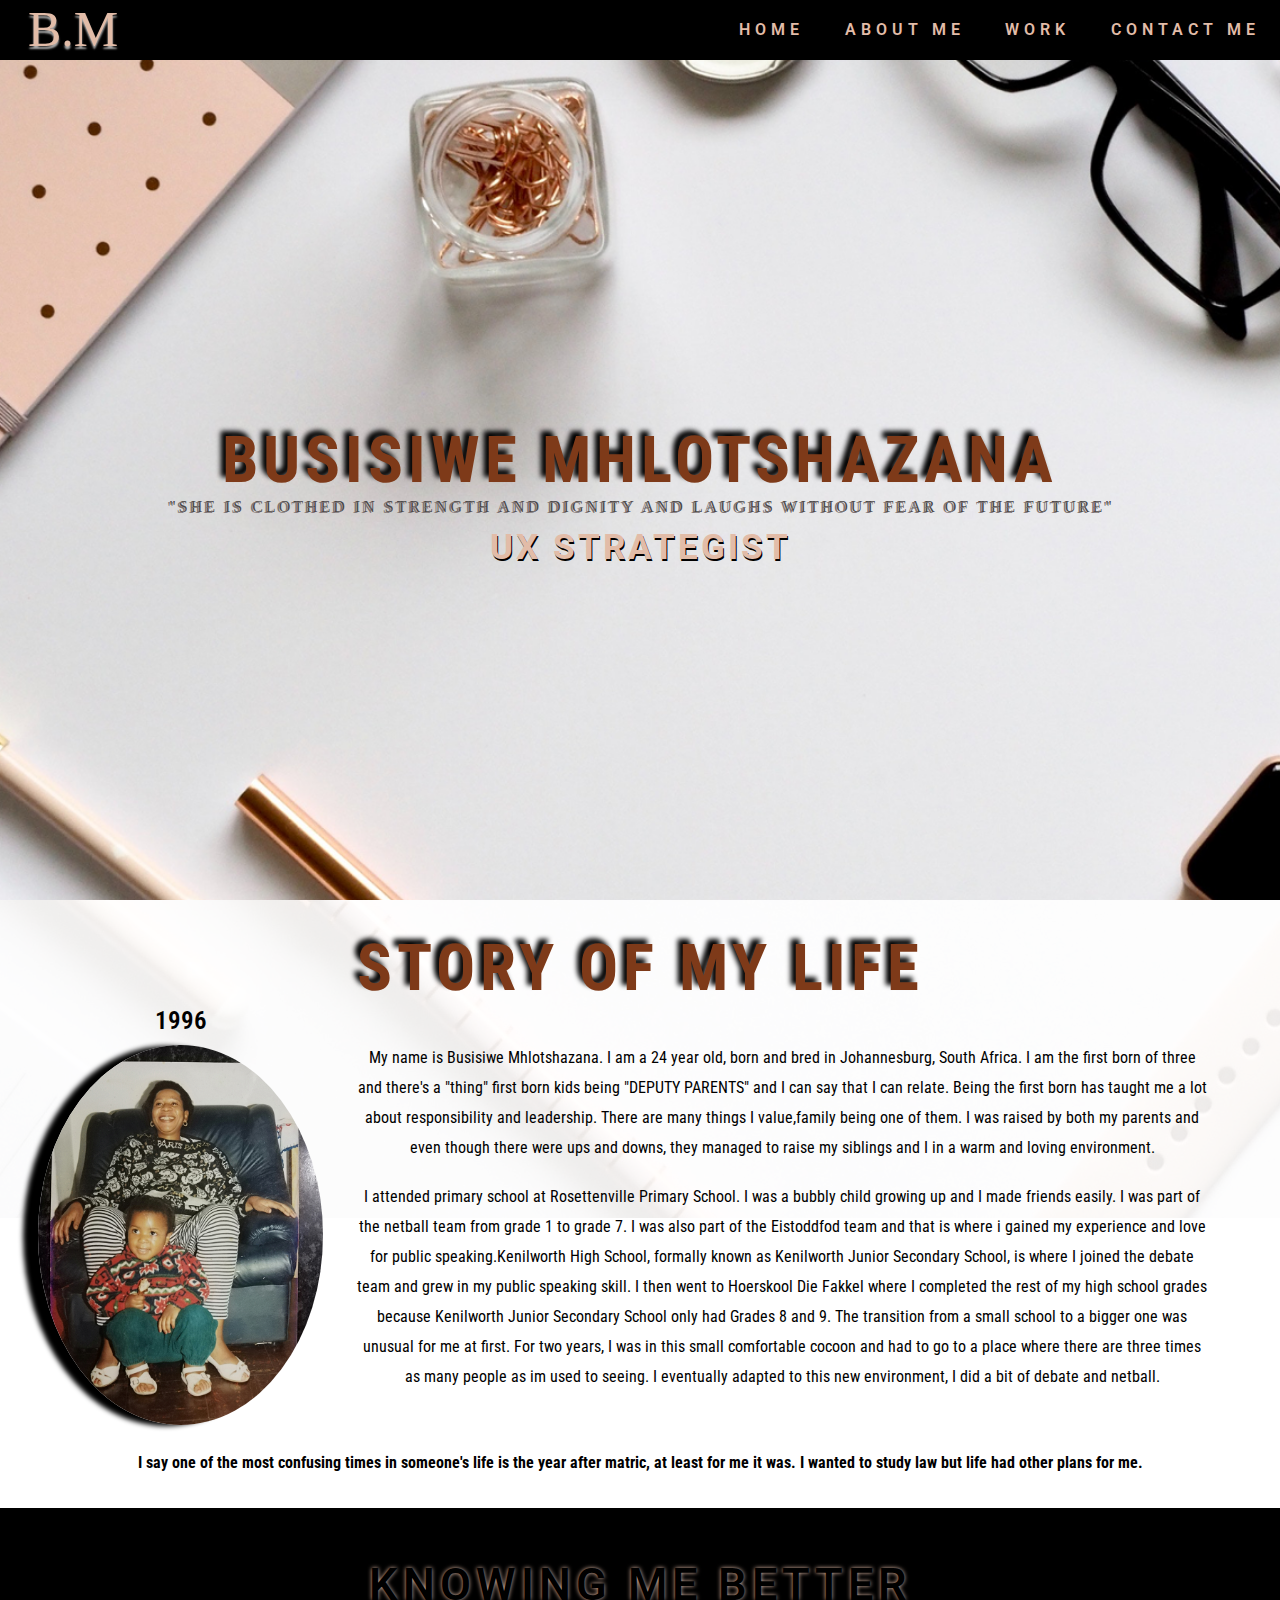
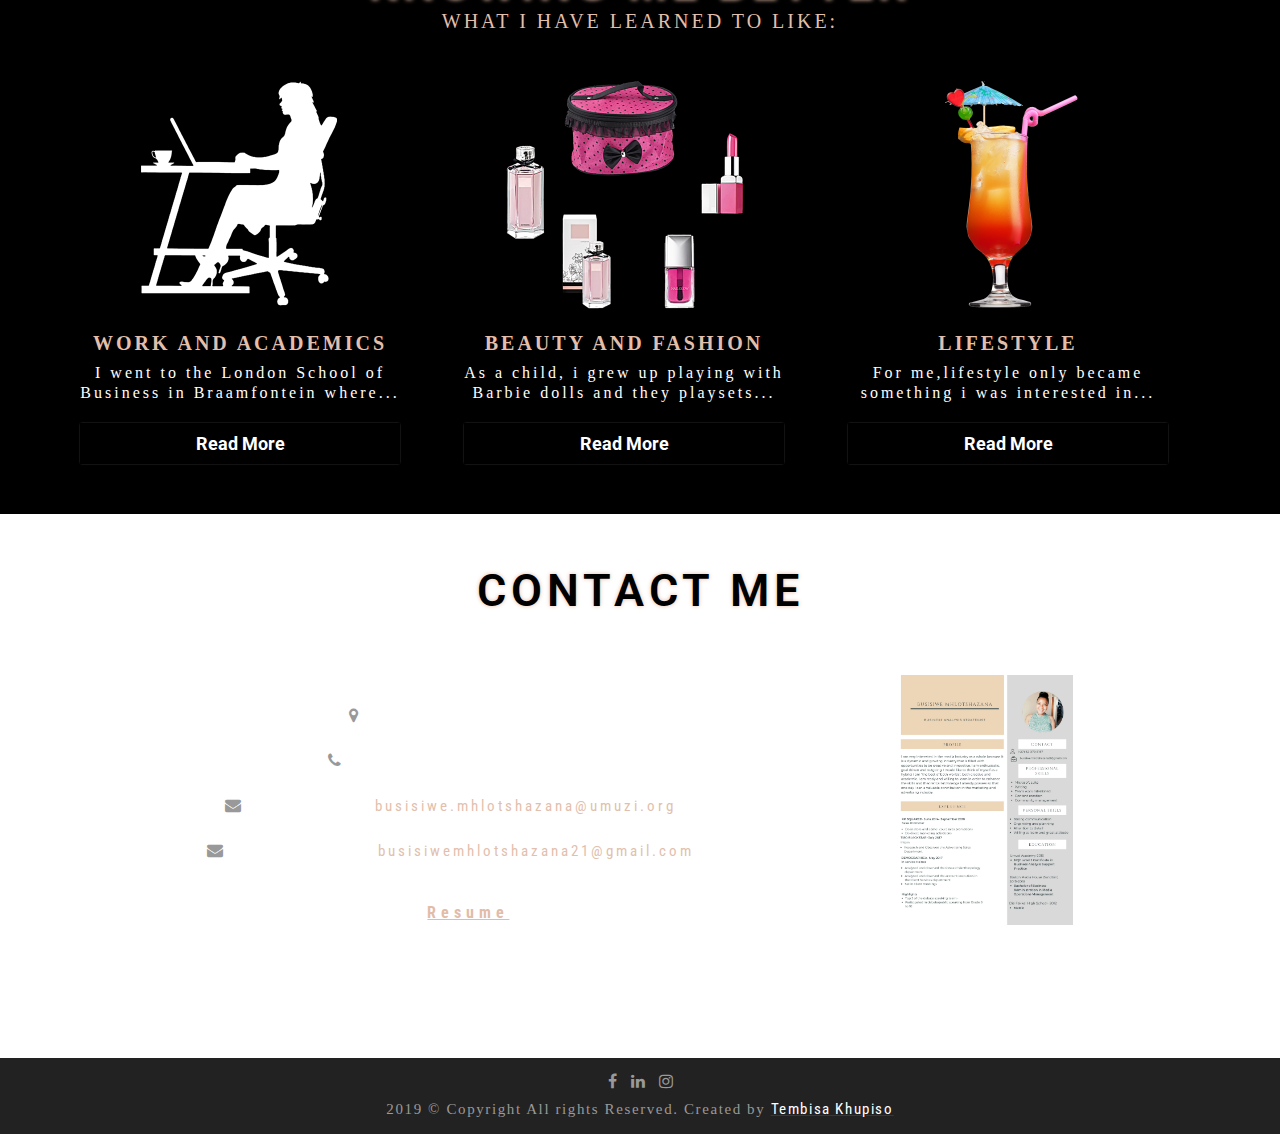
<file: busiz_portfolio/index.html>
<!DOCTYPE html>
<html lang="en">
<head>
<title>BUSISIWE MHLOTSHAZANA</title>
<meta charset="UTF-8">
<meta name="viewport" content="width=device-width, initial-scale=1">
<link rel="stylesheet" href="./css/style.css">
<link rel="stylesheet" href="https://cdnjs.cloudflare.com/ajax/libs/font-awesome/4.7.0/css/font-awesome.min.css">
<link href="https://fonts.googleapis.com/css?family=Roboto+Condensed&display=swap" rel="stylesheet">
<link rel="stylesheet" href="https://fonts.googleapis.com/css?family=Roboto">
<link rel="stylesheet" href="https://cdnjs.cloudflare.com/ajax/libs/font-awesome/4.7.0/css/font-awesome.min.css">
</head>
<body>
<!-- Navbar -->
<header>
<div class="w3-top">
  <span class="logo">B.M</span>
  <span class="w3-bar w3-card">
    <a href="#" class="w3-bar-item w3-button w3-padding-large">HOME</a>
    <a href="#band" class="w3-bar-item w3-button w3-padding-large w3-hide-small">ABOUT ME</a>
    <a href="#tour" class="w3-bar-item w3-button w3-padding-large w3-hide-small">WORK</a>
    <a href="#contact" class="w3-bar-item w3-button w3-padding-large w3-hide-small">CONTACT ME</a>
  </span>
  </div>
</header>
<!-- Navbar on small screens (remove the onclick attribute if you want the navbar to always show on top of the content when clicking on the links) -->
<div id="navDemo" class="w3-bar-block w3-black w3-hide w3-hide-large w3-hide-medium w3-top" style="margin-top:46px">
  <a href="#about" class="w3-bar-item w3-button w3-padding-large" onclick="myFunction()">ABOUT</a>
  <a href="#work" class="w3-bar-item w3-button w3-padding-large" onclick="myFunction()">WORK</a>
  <a href="#contact" class="w3-bar-item w3-button w3-padding-large" onclick="myFunction()">CONTACT</a>
  <a href="#more" class="w3-bar-item w3-button w3-padding-large" onclick="myFunction()">MORE</a>
</div>

<!-- Page content -->
<div class="w3-content" style="max-width:100%;">

  <!-- Automatic Slid -->
  <div class="slide">
    <div class="w3-display-bottommiddle w3-container w3-text-white w3-padding-32 w3-hide-small">
      <h1 class="middle-header">BUSISIWE MHLOTSHAZANA</h1>
    <p class="w3-opacity1">"SHE IS CLOTHED IN STRENGTH AND DIGNITY AND LAUGHS WITHOUT FEAR OF THE FUTURE"</p>
    <p class="w3-opacity2">UX STRATEGIST</p>
    </div>
  </div>

  <!-- The Band Section -->
  
  <div class="w3-container w3-content w3-center w3-padding-64 section1" id="band">
    <h1 class="middle-header">Story of my life</h1>
    <div class="col-sm-12">
    <div class="col-sm-5">
      <div class="mySlides">
        <div class="numbertext">1996</div>
        <img src="Image/img/Busi-1996.png">
      </div>

      <div class="mySlides">
        <div class="numbertext">1997</div>
        <img src="Image/img/Busi-1997.png">
      </div>

      <div class="mySlides">
        <div class="numbertext">2004</div>
        <img src="Image/img/Busi-2004.png">
      </div>
        
      <div class="mySlides">
        <div class="numbertext">2005</div>
        <img src="Image/img/Busi-2005.png">
      </div>

      <div class="mySlides">
        <div class="numbertext">2012</div>
        <img src="Image/img/Busi-2012.png">
      </div>
        
      <div class="mySlides">
        <div class="numbertext">2018</div>
        <img src="Image/img/Busi-2018.png">
      </div>

      <div class="mySlides">
        <div class="numbertext">2019</div>
        <img src="Image/img/Busi-2019.png">
      </div>
    </div>

      <div class="col-sm-7">
        <p class="w3-justify"> My name is Busisiwe Mhlotshazana. I am a 24 year old, born and bred in Johannesburg, South Africa. I am the first born of three and there's a "thing" first born kids being "DEPUTY PARENTS" and I can say that I can relate. Being the first born has taught me a lot about responsibility and leadership. There are many things I value,family being one of them. I was raised by both my parents and even though there were ups and downs, they managed to raise my siblings and I in a warm and loving environment.</p>
        <br>
        <p class="w3-justify">I attended primary school at Rosettenville Primary School. I was a bubbly child growing up and I made friends easily. I was part of the netball team from grade 1 to grade 7. I  was also part of the Eistoddfod team and that is where i gained my experience and love for public speaking.Kenilworth High School, formally known as Kenilworth Junior Secondary School, is where I joined the debate team and grew in my public speaking skill. I then went to Hoerskool Die Fakkel where I completed the rest of my high school grades because Kenilworth Junior Secondary School only had Grades 8 and 9. The transition from a small school to a bigger one was unusual for me at first. For two years, I was in this small comfortable cocoon and had to go to a place where there are three times as many people as im used to seeing. I eventually adapted to this new environment, I did a bit of debate and netball.</p>
      </div>
    </div>
    <br>
    <p class="w3-justify"><b> I say one of the most confusing times in someone's life is the year after matric, at least for me it was. I wanted to study law but life had other plans for me.</b></p>
  </div>


  <!-- The Tour Section -->
  <div class="w3-black" id="tour">
    <div class="w3-content w3-padding-64">
      <h2 class="w3-wide w3-center">KNOWING ME BETTER</h2>
      <p class="w3-opacity w3-center">What I have Learned To Like:</p>
      <div class="w3-row-padding w3-padding-32" style="margin:0 -16px">
        <div class="w3-third w3-margin-bottom">
          <img src="Image/office.png" alt="work and academics" style="width:100%" class="w3-hover-opacity">
          <div class="w3-white">
            <p class="w3-opacity">Work and Academics</p>
            <p> I went to the London School of Business in Braamfontein where...
            </p>
            <button class="w3-button w3-black w3-margin-bottom" onclick="document.getElementById('ticketModal').style.display='block'">Read More</button>
          </div>
        </div>
        <div class="w3-third w3-margin-bottom">
          <img src="Image/make_up.png" alt="Beauty and fashion" style= "width:100%" class="w3-hover-opacity">
          <div class="w3-white">
            <p class="w3-opacity">Beauty and Fashion</p>
            <p>As a child, i grew up playing with Barbie dolls and they playsets...</p>
            <button class="w3-button w3-black w3-margin-bottom" onclick="document.getElementById('ticketModal2').style.display='block'">Read More</button>
          </div>
        </div>
        <div class="w3-third w3-margin-bottom">
          <img src="Image/drink.png" alt="Lifestyle" style= "width:100%" class="w3-hover-opacity">
          <div class="w3-white">
            
            <p class="w3-opacity">Lifestyle</p>
            <p>For me,lifestyle only became something i was interested in...
            </p>
            <button class="w3-button w3-black w3-margin-bottom" onclick="document.getElementById('ticketModal3').style.display='block'">Read More</button>
          </div>
        </div>
      </div>
    </div>
</div>
  <!-- Ticket Modal1 -->
  <div id="ticketModal" class="w3-modal">
    <div class="w3-modal-content w3-animate-top w3-card-4">
        <h2 class="w3-wide"><i class="fa fa-suitcase w3-margin-right"></i></h2>
      <div class="">
        <h1>Work and Academics</h1>
        <br>
        <p>I went to the London School of Business in Braamfontein where i acquired my Level 4 certificate in Business Management. I knew that was not what I wanted to do. I applied at Boston Media House and completed my BBA in Media Operations Management in 2018. After being unemployed for a couple of months I heard about Umuzi from a friend of mine and I applied for the UX/Strategy department and got in. I would like to grow at Umuzi and in this department by acquiring additional skills. I would also like to open a Beauty Palour that offers nail,hair and make-up services. I would use my UX and HCD knowledge  to differentiate ourselves and enhance our services. I have also started developing a marketing strategy for a new restuarant in Maboneng</p>
        <button class="w3-button w3-red modal-button w3-section" onclick="document.getElementById('ticketModal').style.display='none'">Close <i class="fa fa-remove"></i></button>
        <p class="w3-right"><a href="#" class="w3-text-blue"></a></p>
      </div>
      <br>
    </div>
  </div>

   <!-- Ticket Modal2 -->
  <div id="ticketModal2" class="w3-modal">
    <div class="w3-modal-content w3-animate-top w3-card-4">
        <h2 class="w3-wide"><i class="fa fa-suitcase w3-margin-right"></i></h2>
      <div class="">
        <h1>Beauty and Fashion</h1>
        <br>
        <p>As a child, i grew up playing with Barbie dolls and they playsets would come with little lipsticks and eyeshadow palettes. Being the typical girlie girl,my love for fashion and beauty started when my mother started allowing me to pick my own clothes and put together my own outfits.I would sometimes play with my my nother's make-up and I was fascinated by the colours on my face.Over the years, my taste in fashion has changed and I do not have one sense of style.I love streetwear just as much as I love haute couture. I'm not a designer nor am i a stylist but i love watching fashion documentaries. I also watch make-up tutorials all the time where I have learnt all sorts of make-up technics. I love downloading outfit inspiration pictures and videos.</p>
        <button class="w3-button w3-red modal-button w3-section" onclick="document.getElementById('ticketModal2').style.display='none'">Close <i class="fa fa-remove"></i></button>
        <p class="w3-right"><a href="#" class="w3-text-blue"></a></p>
      </div>
      <br>
    </div>
  </div>

   <!-- Ticket Modal3 -->
  <div id="ticketModal3" class="w3-modal">
    <div class="w3-modal-content w3-animate-top w3-card-4">
        <h2 class="w3-wide"><i class="fa fa-suitcase w3-margin-right"></i></h2>
      <div class="">
        <h1>Lifestyle</h1>
        <br>
        <p>For me,lifestyle only became something i was interested in... when i started high school. I started developing a taste for music,travel,food and fashion. Channels  like E! Entertainment, Vuzu,TLC Entertainment as well as social media influence my interest in pop culture and lifestyle.</p>
        <button class="w3-button w3-red modal-button w3-section" onclick="document.getElementById('ticketModal3').style.display='none'">Close <i class="fa fa-remove"></i></button>
        <p class="w3-right"><a href="#" class="w3-text-blue"></a></p>
      </div>
      <br>
    </div>
  </div>
<!-- The Contact Section -->
  </div>
  
<!-- End Page Content -->

<!-- Image of location/map -->
<div class="contact w3-content w3-padding-64" id="contact">
  <h2 class="w3-wide w3-center">CONTACT ME</h2>
  <div class="col-sm-12 contct">
        <div class="col-sm-10">
            <p class="paras"><i class="fa fa-map-marker"></i> Johannesburg, RSA</p><br>
            <p class="paras"><i class="fa fa-phone"></i> Phone:+27 620 798 157</p><br>
            <p class="paras"><i class="fa fa-envelope"></i> First Email: <a href="mailto:busisiwe.mhlotshazana@umuzi.org">busisiwe.mhlotshazana@umuzi.org</a></p> <br>
            <p class="paras"><i class="fa fa-envelope"></i> Second Email: <a href="mailto:busisiwemhlotshazana21@gmail.com">busisiwemhlotshazana21@gmail.com</a></p>
            <p class="resume">If you think I can add value to your company, please check my <a href="https://drive.google.com/file/d/0BxcO6Nbb1FPrY21QNi12VUgtanNia0tUWnBpaEZadW04WkpB/view?usp=sharing" target="_blank">Resume</a></p>
        </div>

        <div class="col-sm-2 resumee">
            <a href="https://drive.google.com/file/d/0BxcO6Nbb1FPrY21QNi12VUgtanNia0tUWnBpaEZadW04WkpB/view?usp=sharing" target="_blank"><img src="Image/img/busi.jpg" alt="Beauty and fashion" style= "width:100%" class="w3-hover-opacity"></a>
        </div>
  </div>
</div>
<!-- Footer -->
<div class="footer w3-padding-64 w3-center w3-opacity w3-light-grey w3-xlarge">
 <a href="https://www.facebook.com/people/Busisiwe-Mhlotshazana/100006584220759" target="_blank"><i class="fa fa-facebook" aria-hidden="true"></i></a>
 <a href="https://za.linkedin.com/in/busisiwe-mhlotshazana-218685144" target="_blank"><i class="fa fa-linkedin w3-hover-opacity"></i></a>
  <a href="https://www.instagram.com/bih-white/" target="_blank"><i class="fa fa-instagram w3-hover-opacity"></i></a>
  
  <p class="copyright">
    2019 © Copyright All rights Reserved. Created by <a href=""><span>Tembisa Khupiso</span></a>
  </div>
 
</div>
<script type="text/javascript" src="./js/script.js"></script>
</body>
</html>
</file>
<file: busiz_portfolio/css/style.css>
* {
  font-family: 'Roboto Condensed', sans-serif;
  padding: 0;
  margin: 0;
}

body {
  width: 100%;
  margin: 0;
  padding: 0;
  background: url("../Image/bg1.png") no-repeat fixed center;
  background-position: center;
  background-attachment: fixed;
  background-size: auto;
}

.logo {
    font-family: 'Tangerine' !important;
    font-size: 50px;
    margin-left: 28px;
    float: left;
    text-shadow: #aaa 0px 3px 2px;
    color: #e2bca8;
}

p {
    font-family: serif;
    letter-spacing: 3px;
    line-height: 20px;
    font-style: normal;
}

a.prev {
  font-size: 40px;
  font-weight: 600;
  cursor: pointer;
}

a.next {
  font-size: 40px;
  font-weight: 600;
  cursor: pointer;
}

.numbertext {
    font-size: 25px;
    width: 100%;
    font-weight: 600;
    margin-bottom: 10px;
}

.w3-bar.w3-card {
    float: right;
}

a.w3-bar-item.w3-button.w3-padding-large {
    color: #e2bca8;
    padding: 20.3px;
    font-family: "Roboto" !important;
    letter-spacing: 5px;
    text-decoration: none;
    margin-top: 0px;
    font-weight: 600;
}

a.w3-bar-item.w3-button.w3-padding-large:hover {
    color: #000;
    background-color: #e2bca8;
}

p.w3-opacity {
    font-size: 20px;
    font-weight: 600;
    margin-bottom: 10px;
    text-transform: uppercase;
    color: #e2bfac;
}

p.w3-opacity1 {
    font-family: serif;
    font-size: 16px;
    color: #7d7373;
    margin: 0;
    padding: 0;
    text-shadow: 2px -1px 0px #4c4949;
}

p.w3-opacity2 {
    font-family: "Roboto";
    font-size: 35px;
    color: #e2bca8;
    font-weight: bold;
    margin: 20px;
    text-shadow: 1px 2px 0px #000;
}

p.w3-opacity.w3-center {
    font-weight: normal;
    margin: 0px 0px 20px 0px;
}

.w3-row.w3-padding-32 {
    color: #fff;
    padding: 20px;
}

input.w3-input.w3-border {
    border: none;
    padding: 10px;
    width: 42%;
    margin: 0px 5px 0px 9px;
    font-size: 18px;
    text-align: center;
    background-color: transparent;
    box-shadow: 0px 0px 3px #fff;
}

.mySlides img {
    border: 96px #000;
    border-radius: 50%;
    width: 100% !important;
    box-shadow: -15px 1px 5px #000;
}

img.w3-hover-opacity {
    margin-bottom: 20px;
}

.contact {
    background: url("../Image/footer1.png");
    background-repeat: no-repeat;
    width: 100%;
    display: block;
    background-position: bottom;
    background-attachment: fixed;
    background-size: cover;
    text-align: center;
    padding: 50px 0px 50px 0px;
}

.slide {
    background: url("../Image/footer.png") no-repeat fixed center;
    width: 100%;
    display: inline-flex;
    justify-content: center;
    text-align: center;
    align-items: center;
    background-attachment: fixed;
    background-position: bottom;
    background-size: cover;
    height: 100vh;
    margin-top: 0px;
}

.footer {
    width: 100%;
    display: inline-block;
    margin-top: 0px;
    text-align: center !important;
    background-color: #222222;
    padding: 10px 0px 0px 0px;
}

header {
    height: 60px;
    width: 100%;
    background-color: #000;
    margin: auto;
    text-align: right;
    color: #fff !important;
    position: fixed;
}

.w3-container {
    width: 94% !important;
    margin: auto;
    text-align: center;
    padding: 100px 0px 0px;
}

.container {
    text-align: center;
    padding: 30px 0px;
}

.w3-black {
    background-color: #000;
    color: #fff;
    padding: 50px 0px;
    text-align: center;
}

.section1 {
  margin-top: 0%;
  padding: 30px;
}

div#navDemo {
    display: none;
}

button.w3-button {
    width: 100%;
    font-family: "Roboto";
    padding: 10px;
    font-size: 18px;
    margin-top: 20px;
    font-weight: bolder;
    border: none;
    box-shadow: 0px 0px 2px -1px #fff;
}

button.w3-button:hover {
    width: 90%;
    font-family: "Roboto";
    background-color: #e2bca8;
    color: #000;
}

button.w3-black.w3-section.w3-right {
    width: 90.4%;
    height: 45px;
    margin: 0;
    cursor: pointer;
    padding: 0;
    border: none;
    color: #e2bca8;
}

button.w3-black.w3-section.w3-right:hover {
    width: 50%;
    height: 45px;
    margin: 0;
    padding: 0;
    border: none;
    color: #e2bca8;
}

.middle-header {
    letter-spacing: 5px;
    display: block;
    width: 100%;
    color: #7e3a19;
    font-size: 65px;
    text-transform: uppercase;
    margin: 0px;
    text-shadow: -5px -5px 5px #000;
}

span {
    color: #ffffff;
    cursor: pointer;
}
.mySlides {
    text-align: center;
}

.mySlides img {
    border: 96px #000;
    border-radius: 50%;
    box-shadow: -15px 1px 5px #000;
}

p.w3-justify {
    color: #000000;
    font-family: 'Roboto Condensed', sans-serif;
    letter-spacing: 0px;
    line-height: 30px;
    font-size: 16px;
    font-weight: normal;
}


h2 {
    font-family: "Roboto";
  font-size: 45px;
    color: #000000;
    font-weight: 600;
    letter-spacing: 5px;
    margin: 0;
    font-style: normal;
    text-shadow: 0px 0px 4px #e2bca8;
}

#ticketModal {
  display: none;
}

#ticketModal2 {
  display: none;
}

#ticketModal3 {
  display: none;
}

.w3-third.w3-margin-bottom {
    padding: 30px 30px 0px 30px;
    max-width: 25%;
    display: inline-block;
}

form {
    padding: 30px 185px 0;
    margin: auto;
    width: 70%;
}

.w3-bar .w3-bar-item {
    padding: 8px 16px;
    float: left;
    width: auto;
    border: none;
    display: block;
    outline: 0;
}

.fa {
    display: inline-block;
    font: normal normal normal 14px/1 FontAwesome;
    font-size: 18px;
    text-rendering: auto;
    padding: 5px;
    color: #999999;
    -webkit-font-smoothing: antialiased;
    -moz-osx-font-smoothing: grayscale;
}

.fa-hover {
  color: #e2bca8;
}

.fa-suitcase {
font-size: 50px;
}

.copyright {
    color: #999999;
    font-size: 15px;
    padding: 5px 0 15px 0 !important;
    letter-spacing: 1.6px;
    font-family: "Tangerine";
}

.copyright span:hover {
 color: #e2bca8;
}

.text-center {
    text-align: center!important;
}

.w3-modal {
    z-index: 3;
    display: none;
    padding-top: 100px;
    position: fixed;
    left: 0;
    top: 0;
    width: 100%;
    height: 100%;
    overflow: auto;
    background-color: rgb(0,0,0);
    background-color: rgba(0,0,0,0.4);
}

.w3-modal-content.w3-animate-top.w3-card-4 {
    letter-spacing: 2px;
    text-align: center;
    background-color: #e2bca8;
    width: 80%;
    font-size: 18px;
    color: #000;
    line-height: 30px;
    margin: auto;
    font-family: Roboto;
    padding: 50px;
}

.w3-btn, .w3-button {
    border: none;
    display: inline-block;
    padding: 8px 16px;
    vertical-align: middle;
    overflow: hidden;
    text-decoration: none;
    color: inherit;
    background-color: inherit;
    text-align: center;
    cursor: pointer;
    white-space: nowrap;
}
.modal-button {
  background-color: #aaa;

}

.fa .fa-remove {
  color: #000 !important
  ;
}

.resume {
    margin-top: 20px;
    font-style: normal;
    font-family: "Roboto";
    font-size: 16px;
    letter-spacing: 5px;
    font-weight: bolder;
}

.col-sm-10 {
    width: 85%;
    padding: 85px;
    color: #fff;
}

.col-sm-2.resumee {
    width: 45%;
    text-align: left;
}

.col-sm-2.resumee img {
    max-width: 46%;
}

.resume a {
  color: #e2bca8;
}

.w3-row-padding.w3-padding-32 {
    width: 100%;
}

.w3-col.m6.w3-large.w3-margin-bottom .paras {
    margin: 0;
    font-style: normal;
    font-family: serif;
    letter-spacing: 3px;
    font-size: 18px;
    line-height: 5px;
}

.col-sm-12 {
    width: 100%;
    display: flex;
    align-items: center;
    justify-content: center;
    padding: 0px;
}

.col-sm-5 {
    width: 25%;
    text-align: center !important;
}

.col-sm-7 {
    width: 75%;
    padding: 32px;
}

p.paras a {
    text-decoration: none;
    color: #e2bfad;
    font-size: 15px;
}

textarea {
  text-align: center;
  margin: 15px 0px 0px 0px;
  font-size: 18px;
  width: 90%;
  font-family: Roboto;
  font-weight: normal;
  background-color: transparent;
  border: none;
  box-shadow: 0px 0px 3px #fff;
  }

  footer a {
      text-decoration: none !important;
  }
</file>
